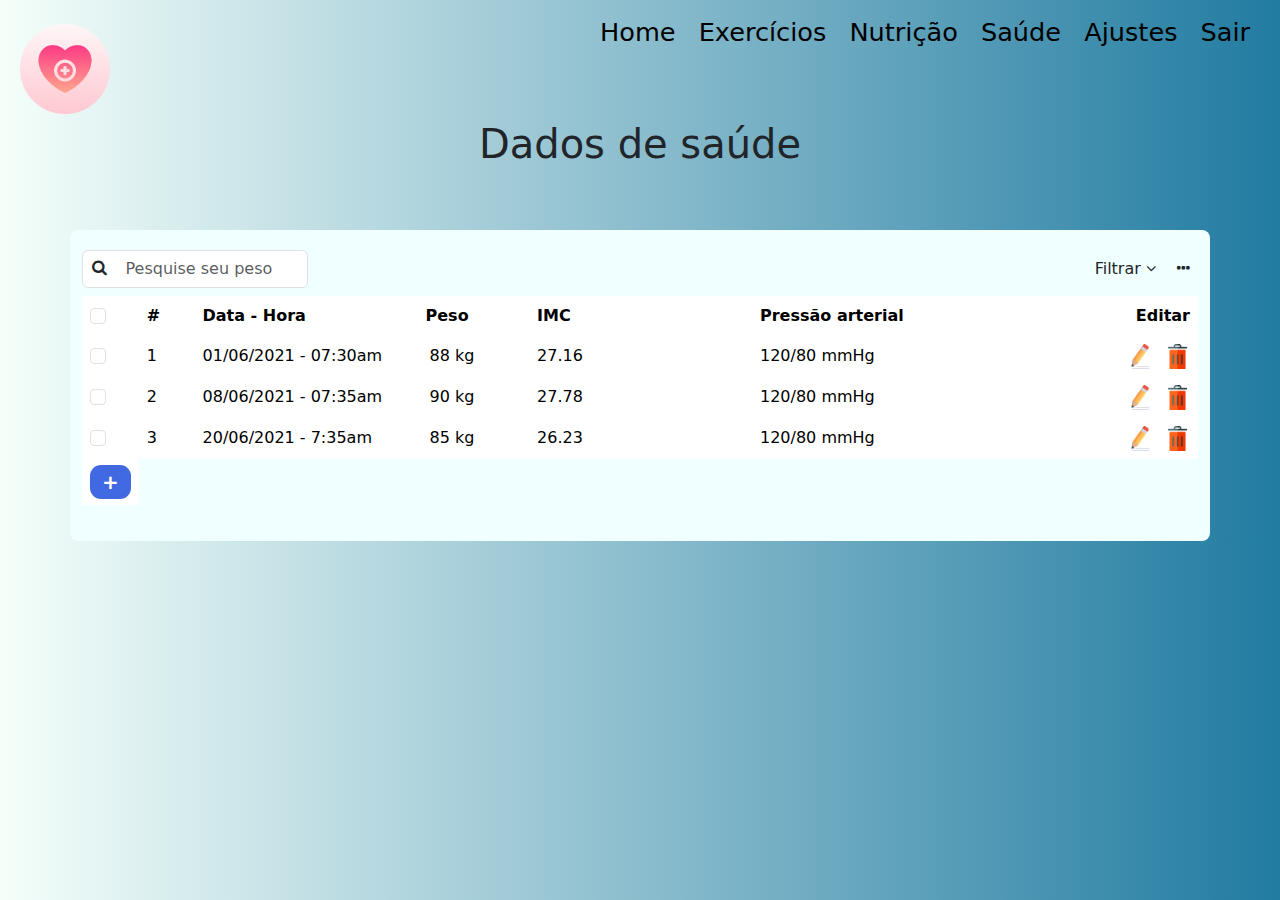
<file: pages/dados.html>
<!DOCTYPE html>
<html lang="pt-br">
<head>
    <meta charset="UTF-8">
    <meta http-equiv="X-UA-Compatible" content="IE=edge">
    <meta name="viewport" content="width=device-width, initial-scale=1.0">

    <link rel="stylesheet" href="../styles/main.css">
    <link rel="stylesheet" href="../styles/dados.css">

    <link rel="stylesheet" href="https://cdn.jsdelivr.net/npm/bootstrap@5.0.0-beta1/dist/css/bootstrap.min.css">
    <link rel="stylesheet" href="https://cdn.jsdelivr.net/npm/bootstrap@5.0.0-beta1/dist/js/bootstrap.bundle.min.js">
    <link rel="stylesheet" href="https://cdnjs.cloudflare.com/ajax/libs/font-awesome/4.7.0/css/font-awesome.min.css">

    <title>Dados e medidas corporais</title>
</head>
<body>
    <header>
        <img class="img-logo" src="../img/heartbeat.png">

        <nav id="menu">
            <ul>
                <li><a href="./home.html">Home</a></li>
                <li><a href="../pages/exercicios.html">Exercícios</a></li>
                <li><a href="./nutricao.html">Nutrição</a></li>
                <li><a href="./dados.html">Saúde</a></li>
                <li><a href="./settings.html">Ajustes</a></li>
                <li><a class="logoff" href="../index.html">Sair</a></li>
            </ul>
        </nav>
    </header>

    <h1 class="title">Dados de saúde</h1>

    <div class="container">
        <div class="mb-2 d-flex justify-content-between align-items-center">
            <div class="position-relative"> 
                <span id="search" class="position-absolute search">
                    <i class="fa fa-search"></i>
                </span> 
                <input class="form-control w-100" placeholder="      Pesquise seu peso">
            </div>

            <div class="px-2"> <span>Filtrar <i class="fa fa-angle-down"></i></span> <i class="fa fa-ellipsis-h ms-3"></i> </div>
        </div>
        <div class="table-responsive">
            <table class="table table-responsive table-borderless">
                <thead>
                    <tr class="bg-light">
                        <th scope="col" width="5%"><input class="form-check-input" type="checkbox"></th>
                        <th scope="col" width="5%">#</th>
                        <th scope="col" width="20%">Data - Hora</th>
                        <th scope="col" width="10%">Peso</th>
                        <th scope="col" width="20%">IMC</th>
                        <th scope="col" width="20%">Pressão arterial</th>
                        <th scope="col" class="text-end" width="20%"><span>Editar</span></th>
                    </tr>
                </thead>
                <tbody>
                    <tr>
                        <th scope="row"><input class="form-check-input" type="checkbox"></th>
                        <td>1</td>
                        <td>01/06/2021 - 07:30am</td>
                        <td></i><span class="ms-1">88 kg</span></td>
                        <td>27.16</td>
                        <td>120/80 mmHg</td>
                        <td class="text-end"><span class="fw-bolder"><img src="../img/edit.png" alt="Editar" width="25" class="icon-edit"> <img src="../img/trash.png" alt="Editar" width="25" class="icon-delete"></span></td>
                    </tr>
                    <tr>
                        <th scope="row"><input class="form-check-input" type="checkbox"></th>
                        <td>2</td>
                        <td>08/06/2021 - 07:35am</td>
                        <td><span class="ms-1">90 kg</span></td>
                        <td>27.78</td>
                        <td>120/80 mmHg</td>
                        <td class="text-end"><span class="fw-bolder"><img src="../img/edit.png" alt="Editar" width="25" class="icon-edit"> <img src="../img/trash.png" alt="Editar" width="25" class="icon-delete"></span></td>
                    </tr>
                    <tr>
                        <th scope="row"><input class="form-check-input" type="checkbox"></th>
                        <td>3</td>
                        <td>20/06/2021 - 7:35am</td>
                        <td><span class="ms-1">85 kg</span></td>
                        <td>26.23</td>
                        <td>120/80 mmHg</td>
                        <td class="text-end"><span class="fw-bolder"><img src="../img/edit.png" alt="Editar" width="25" class="icon-edit"> <img src="../img/trash.png" alt="Editar" width="25" class="icon-delete"></span></td>
                    </tr>
                    <tr>
                        <th><a href="#" class="btn-plus">+</a></th>
                    </tr>
                </tbody>
            </table>
        </div>
    </div>
</body>
</html>
</file>
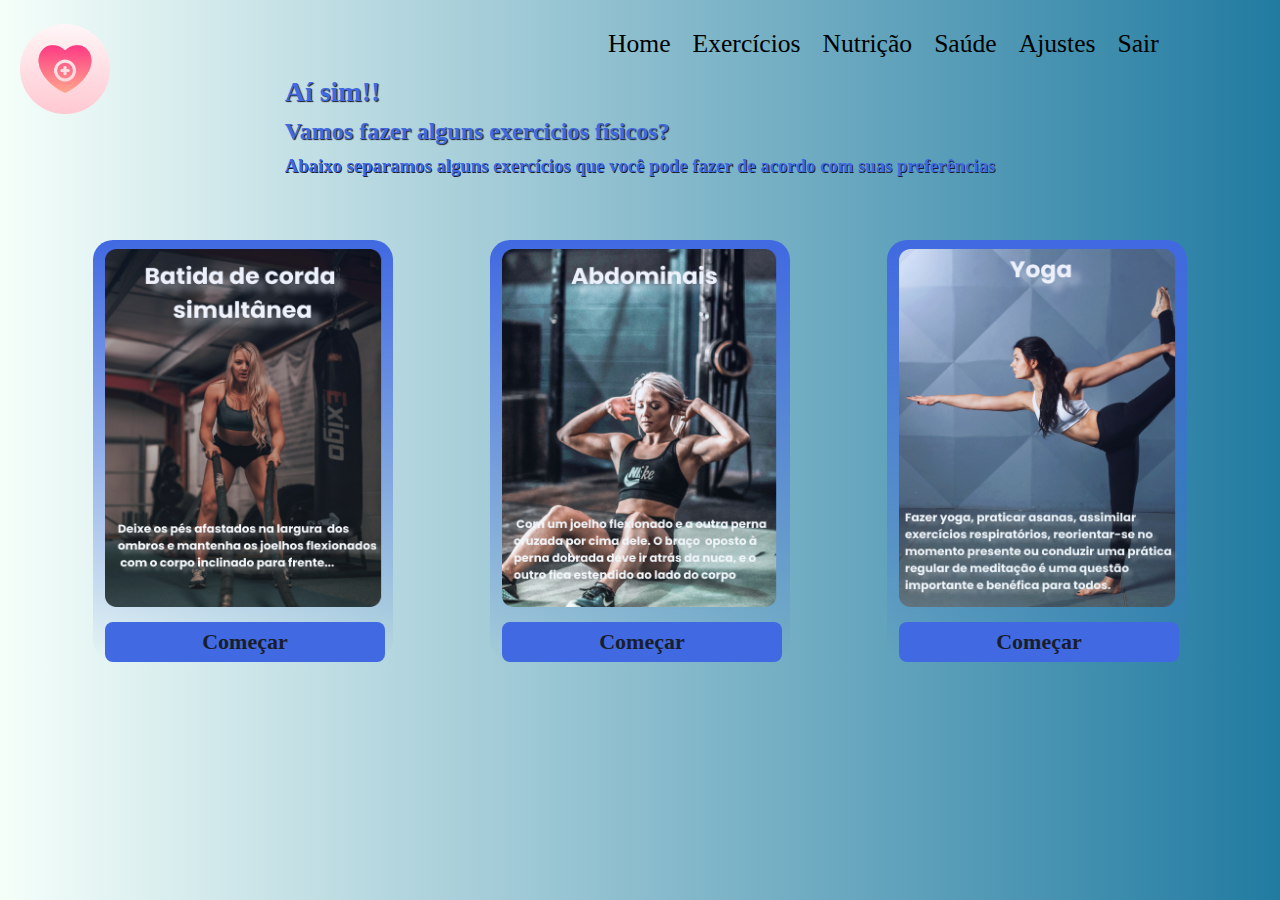
<file: pages/exercicios.html>
<!DOCTYPE html>
<html lang="pt-br">
<head>
    <meta charset="UTF-8">
    <meta http-equiv="X-UA-Compatible" content="IE=edge">
    <meta name="viewport" content="width=device-width, initial-scale=1.0">

    <link rel="stylesheet" href="../styles/main.css">
    <link rel="stylesheet" href="../styles/exercicios.css">
    <title>Exercícios</title>
</head>
<body>
    <header>
        <img class="img-logo" src="../img/heartbeat.png">

        <nav id="menu">
            <ul>
                <li><a href="./home.html">Home</a></li>
                <li><a href="../pages/exercicios.html">Exercícios</a></li>
                <li><a href="./nutricao.html">Nutrição</a></li>
                <li><a href="./dados.html">Saúde</a></li>
                <li><a href="./settings.html">Ajustes</a></li>
                <li><a class="logoff" href="../index.html">Sair</a></li>
            </ul>
        </nav>
    </header>

    <div id="texts">
        <h1>Aí sim!!</h1>
        <h2>Vamos fazer alguns exercicios físicos?</h2>
        <h3>Abaixo separamos alguns exercícios que você pode fazer de acordo com suas preferências</h3>
    </div>

    <div id="cards">
        <div class="card-container-1">
            <div class="card1">
                <img src="../img/corda.png" alt="Corda" class="img-card">
            </div>
            <div class="container-btn">
                <a href="#" class="start">Começar</a>
            </div>
        </div>

        <div class="card-container-2">
            <div class="card2">
                <img src="../img/abdominal.png" alt="Abdominais" class="img-card">
            </div>
            <div class="container-btn">
                <a href="#" class="start">Começar</a>
            </div>
        </div>

        <div class="card-container-3">
            <div class="card3">
                <img src="../img/ioga.png" alt="Yoga" class="img-card">
            </div>
            <div class="container-btn">
                <a href="#" class="start">Começar</a>
            </div>
        </div>
    </div>

</body>
</html>
</file>
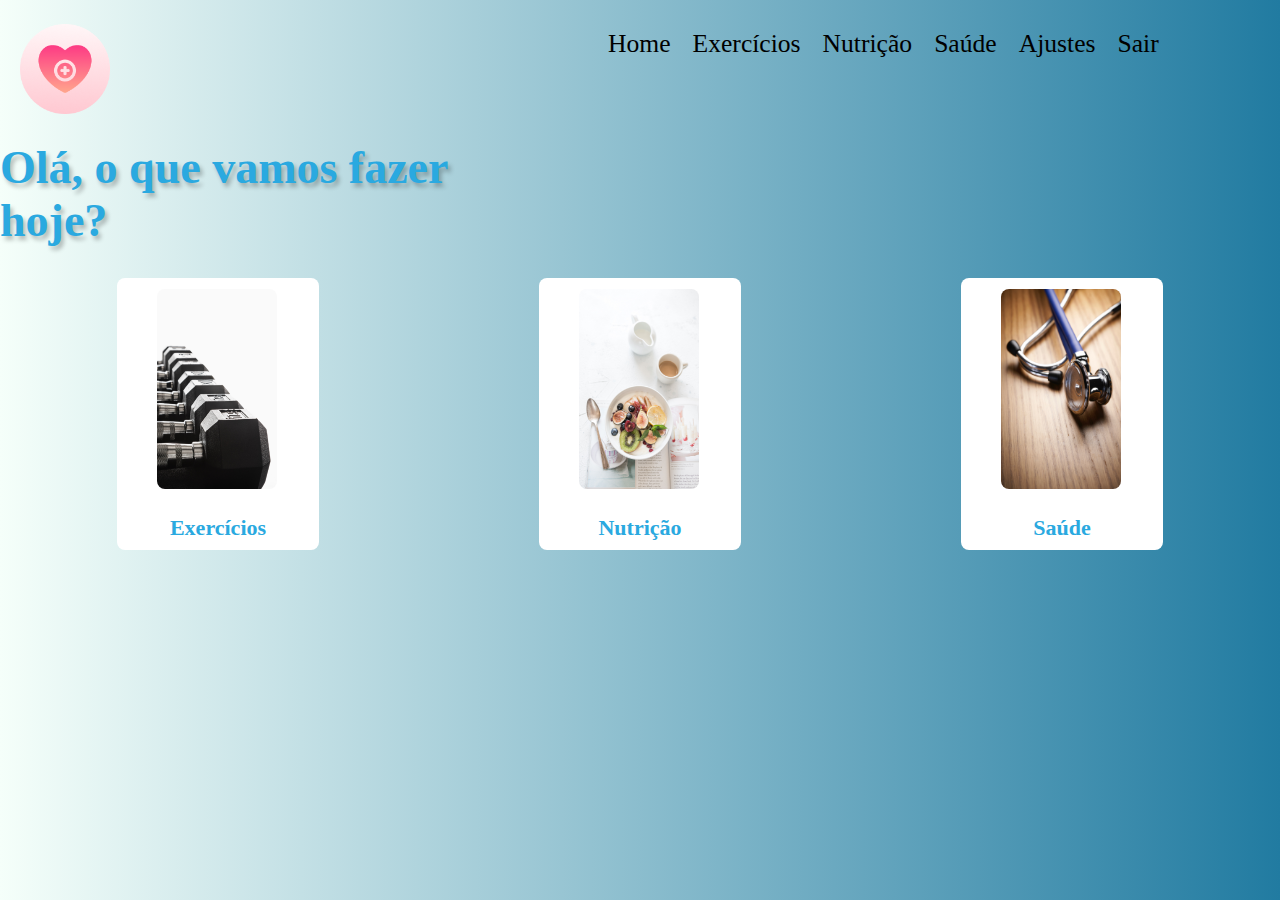
<file: pages/home.html>
<!DOCTYPE html>
<html lang="pt-br">
<head>
    <meta charset="UTF-8">
    <meta http-equiv="X-UA-Compatible" content="IE=edge">
    <meta name="viewport" content="width=device-width, initial-scale=1.0">

    <link rel="stylesheet" href="../styles/main.css">
    <link rel="stylesheet" href="../styles/home.css">
    <title>Home</title>
</head>
<body>
    <header class="header-container">
        <img class="img-home" src="../img/heartbeat.png">
        <h1 class="greeting">Olá, o que vamos fazer hoje?</h1><br>
        <nav id="menu">
            <ul>
                <li><a href="#">Home</a></li>
                <li><a href="./exercicios.html">Exercícios</a></li>
                <li><a href="./nutricao.html">Nutrição</a></li>
                <li><a href="./dados.html">Saúde</a></li>
                <li><a href="./settings.html">Ajustes</a></li>
                <li><a class="logoff" href="../index.html">Sair</a></li>
            </ul>
        </nav>
    </header>

    <section id="cards">
        <div class="card-gym">
             <a href="../pages/exercicios.html" class="gym-link">
                 <img class="pesos" src="../img/peso.jpg" alt="Pesos">
                 <h3 class="gym-txt">Exercícios</h3>
             </a>
        </div>

        <div class="card-nutri">
            <a href="./nutricao.html" class="nutri-link">
                <img class="nutri" src="../img/nutri.jpg" alt="Nutrição">
                <h3 class="nutri-txt">Nutrição</h3>
            </a>
        </div>

        <div class="card-cardio">
            <a href="./dados.html" class="cardio-link">
                <img class="pesos" src="../img/cardio.jpg" alt="Cardio">
                <h3 class="gym-txt">Saúde</h3>
            </a>
        </div>
    </section>
</body>
</html>
</file>
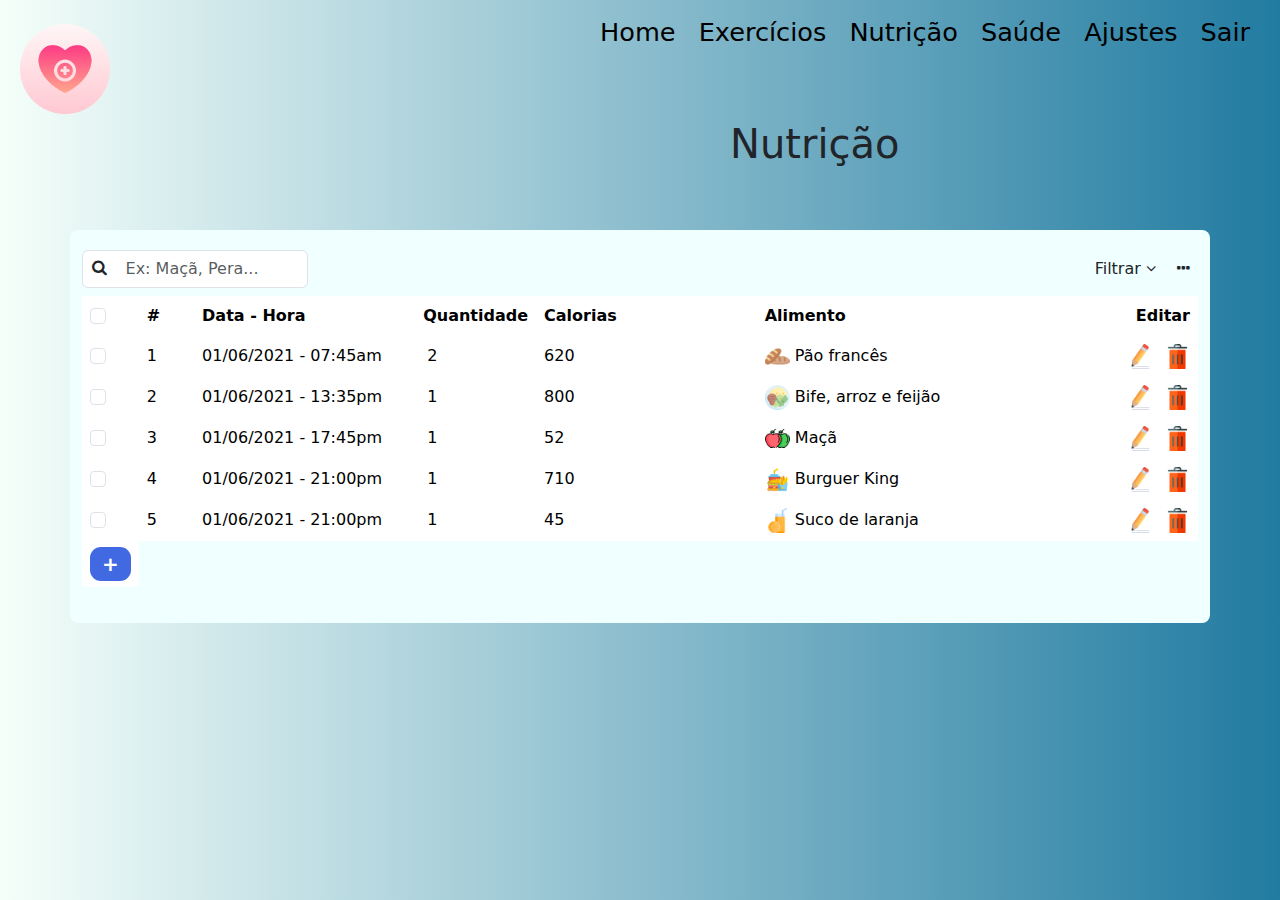
<file: pages/nutricao.html>
<!DOCTYPE html>
<html lang="pt-br">
<head>
    <meta charset="UTF-8">
    <meta http-equiv="X-UA-Compatible" content="IE=edge">
    <meta name="viewport" content="width=device-width, initial-scale=1.0">

    <link rel="stylesheet" href="../styles/main.css">
    <link rel="stylesheet" href="../styles/nutricao.css">

    <link rel="stylesheet" href="https://cdn.jsdelivr.net/npm/bootstrap@5.0.0-beta1/dist/css/bootstrap.min.css">
    <link rel="stylesheet" href="https://cdn.jsdelivr.net/npm/bootstrap@5.0.0-beta1/dist/js/bootstrap.bundle.min.js">
    <link rel="stylesheet" href="https://cdnjs.cloudflare.com/ajax/libs/font-awesome/4.7.0/css/font-awesome.min.css">

    <title>Nutrição</title>
</head>
<body>
    <header>
        <img class="img-logo" src="../img/heartbeat.png">

        <nav id="menu">
            <ul>
                <li><a href="./home.html">Home</a></li>
                <li><a href="../pages/exercicios.html">Exercícios</a></li>
                <li><a href="#">Nutrição</a></li>
                <li><a href="./dados.html">Saúde</a></li>
                <li><a href="./settings.html">Ajustes</a></li>
                <li><a class="logoff" href="../index.html">Sair</a></li>
            </ul>
        </nav>

        <h1 class="title">Nutrição</h1>
    </header>


    <div class="container">
        <div class="mb-2 d-flex justify-content-between align-items-center">
            <div class="position-relative"> 
                <span id="search" class="position-absolute search">
                    <i class="fa fa-search"></i>
                </span> 
                <input class="form-control w-100" placeholder="      Ex: Maçã, Pera...">
            </div>

            <div class="px-2"> <span>Filtrar <i class="fa fa-angle-down"></i></span> <i class="fa fa-ellipsis-h ms-3"></i> </div>
        </div>
        <div class="table-responsive">
            <table class="table table-responsive table-borderless">
                <thead>
                    <tr class="bg-light">
                        <th scope="col" width="5%"><input class="form-check-input" type="checkbox"></th>
                        <th scope="col" width="5%">#</th>
                        <th scope="col" width="20%">Data - Hora</th>
                        <th scope="col" width="10%">Quantidade</th>
                        <th scope="col" width="20%">Calorias</th>
                        <th scope="col" width="20%">Alimento</th>
                        <th scope="col" class="text-end" width="20%"><span>Editar</span></th>
                    </tr>
                </thead>
                <tbody>
                    <tr>
                        <th scope="row"><input class="form-check-input" type="checkbox"></th>
                        <td>1</td>
                        <td>01/06/2021 - 07:45am</td>
                        <td></i><span class="ms-1">2</span></td>
                        <td>620</td>
                        <td><img src="../img/bread.png" width="25"> Pão francês</td>
                        <td class="text-end"><span class="fw-bolder"><img src="../img/edit.png" alt="Editar" width="25" class="icon-edit"> <img src="../img/trash.png" alt="Editar" width="25" class="icon-delete"></span></td>
                    </tr>
                    <tr>
                        <th scope="row"><input class="form-check-input" type="checkbox"></th>
                        <td>2</td>
                        <td>01/06/2021 - 13:35pm</td>
                        <td><span class="ms-1">1</span></td>
                        <td>800</td>
                        <td><img src="../img/meal.png" width="25"> Bife, arroz e feijão</td>
                        <td class="text-end"><span class="fw-bolder"><img src="../img/edit.png" alt="Editar" width="25" class="icon-edit"> <img src="../img/trash.png" alt="Editar" width="25" class="icon-delete"></span></td>
                    </tr>
                    <tr>
                        <th scope="row"><input class="form-check-input" type="checkbox"></th>
                        <td>3</td>
                        <td>01/06/2021 - 17:45pm</td>
                        <td><span class="ms-1">1</span></td>
                        <td>52</td>
                        <td><img src="../img/maca.png" width="25"> Maçã</td>
                        <td class="text-end"><span class="fw-bolder"><img src="../img/edit.png" alt="Editar" width="25" class="icon-edit"> <img src="../img/trash.png" alt="Editar" width="25" class="icon-delete"></span></td>
                    </tr>
                    <tr>
                        <th scope="row"><input class="form-check-input" type="checkbox"></th>
                        <td>4</td>
                        <td>01/06/2021 - 21:00pm</td>
                        <td><span class="ms-1">1</span></td>
                        <td>710</td>
                        <td><img src="../img/fast-food.png" width="25"> Burguer King</td>
                        <td class="text-end"><span class="fw-bolder"><img src="../img/edit.png" alt="Editar" width="25" class="icon-edit"> <img src="../img/trash.png" alt="Editar" width="25" class="icon-delete"></span></td>
                    </tr>
                    <tr>
                        <th scope="row"><input class="form-check-input" type="checkbox"></th>
                        <td>5</td>
                        <td>01/06/2021 - 21:00pm</td>
                        <td><span class="ms-1">1</span></td>
                        <td>45</td>
                        <td><img src="../img/orange-juice.png" width="25"> Suco de laranja</td>
                        <td class="text-end"><span class="fw-bolder"><img src="../img/edit.png" alt="Editar" width="25" class="icon-edit"> <img src="../img/trash.png" alt="Editar" width="25" class="icon-delete"></span></td>
                    </tr>
                    <tr>
                        <th><a href="#" class="btn-plus">+</a></th>
                    </tr>
                </tbody>
            </table>
        </div>
    </div>
</body>
</html>
</file>
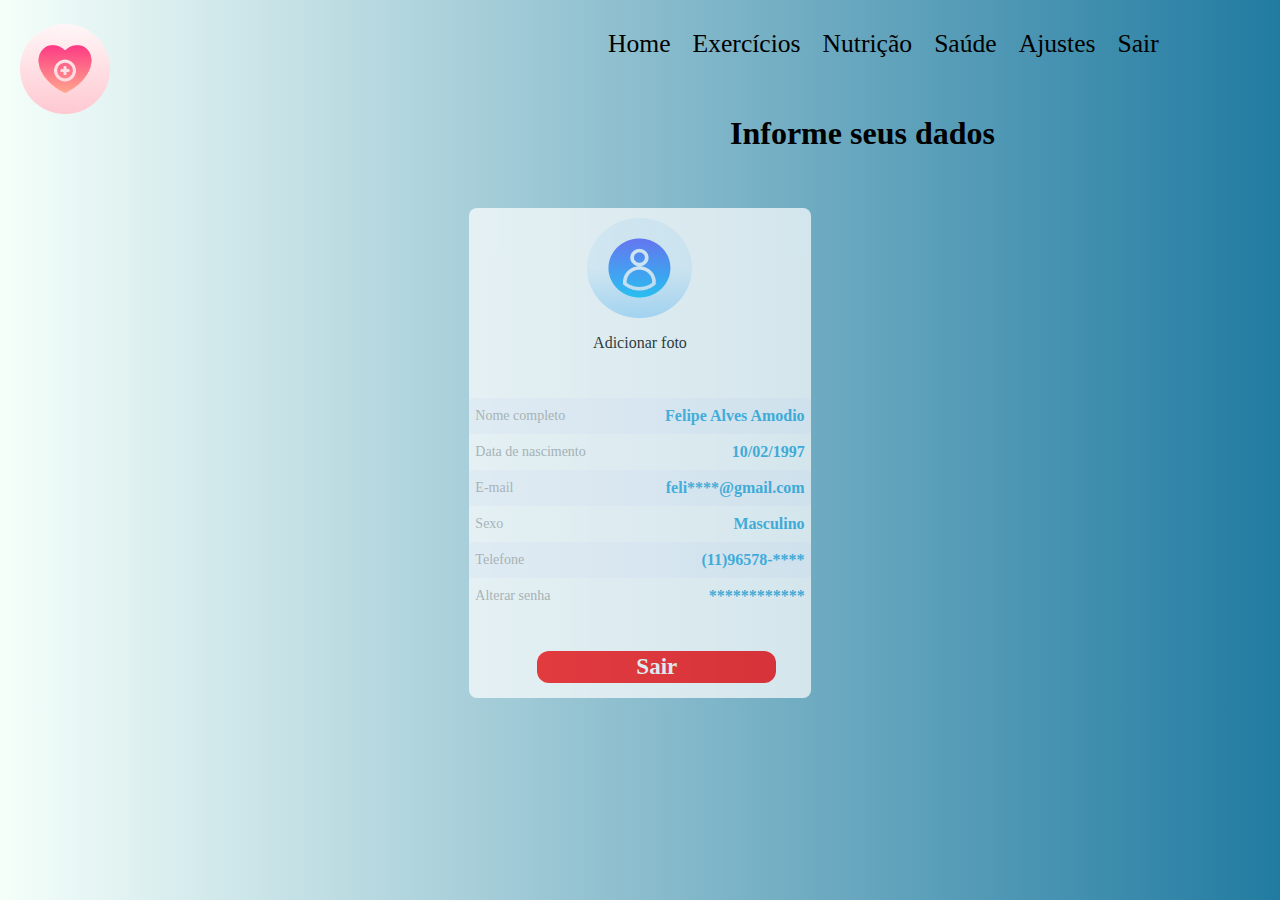
<file: pages/settings.html>
<!DOCTYPE html>
<html lang="pt-br">
<head>
    <meta charset="UTF-8">
    <meta http-equiv="X-UA-Compatible" content="IE=edge">
    <meta name="viewport" content="width=device-width, initial-scale=1.0">

    <link rel="stylesheet" href="../styles/settings.css">
    <link rel="stylesheet" href="../styles/main.css">

    <title>Dados Pessoais</title>
</head>
<body>
    <header>
        <img class="img-logo" src="../img/heartbeat.png">

        <nav id="menu">
            <ul>
                <li><a href="./home.html">Home</a></li>
                <li><a href="../pages/exercicios.html">Exercícios</a></li>
                <li><a href="#">Nutrição</a></li>
                <li><a href="./dados.html">Saúde</a></li>
                <li><a href="./settings.html">Ajustes</a></li>
                <li><a class="logoff" href="../index.html">Sair</a></li>
            </ul>
        </nav>

        <h1 class="title">Informe seus dados</h1>
    </header>

    <div id="container-form">
       <div class="container-user">
            <img src="../img/user 1.png" alt="User" class="img-user" />
            <p class="img-txt">Adicionar foto</p>
       </div>

       <div class="container-name">
            <a href="#" class="link-name">Nome completo</a>
            <p class="name">Felipe Alves Amodio</p>
       </div>

       <div class="container-nasc">
        <a href="#" class="link-nasc">Data de nascimento</a>
        <p class="nasc">10/02/1997</p>
       </div>

       <div class="container-email">
        <a href="#" class="link-email">E-mail</a>
        <p class="email">feli****@gmail.com</p>
       </div>

       <div class="container-gen">
        <a href="#" class="link-gen">Sexo</a>
        <p class="gen">Masculino</p>
       </div>

       <div class="container-tel">
        <a href="#" class="link-tel">Telefone</a>
        <p class="tel">(11)96578-****</p>
       </div>

       <div class="container-pwd">
        <a href="#" class="link-pwd">Alterar senha</a>
        <p class="pwd">************</p>
       </div>

       <div class="btn-logoff">
        <a href="../index.html" class="txt-logoff">Sair</a>
       </div>
    </div>

    
</body>
</html>
</file>
<file: styles/main.css>
body{
    background-image: linear-gradient(to right, #F5FFFA, #217BA1);
    font-family: Poppins;
    display: flex;
    align-items: center;
    justify-content: center;
}

#header{
    position: absolute;
    top: 80px;
}

#welcome{
    font-size: 4rem;
    font-weight: 600;
    text-shadow: 1px 2px 2.5px #000;
    font-family: Poppins;
    line-height: 66px;
}

.heartbeat{
    position: absolute;
    top: 151px;
    left: 386px;
    height: 120px;
    width: 120px;
}
</file>
<file: styles/dados.css>
@import url('https://fonts.googleapis.com/css2?family=Open+Sans:wght@300&display=swap');

.img-logo{
    position: absolute;
    top: 24px;
    left: 20px;
    width: 90px;
    height: 90px;
}

#menu{
    position: absolute;
    top: 13px;
    left: 550px;
}

#menu ul li{
    display: inline;
    margin-left: 18px;
}

#menu ul li a{
    text-decoration: none;
    font-size: 1.6rem;
    text-align: end;
    color: #000000;
    cursor: pointer;
}

#menu a:hover{
    color: #2AA9E0;
}

#menu .logoff:hover{
    color: #FF0000;
}

.title{
    position: absolute;
    top: 120px;
}

.container{
    margin-top: 230px;
    background-color: #F0FFFF;
    border-radius: 8px;
    padding: 20px;
}

.search {
    top: 6px;
    left: 10px;
}


.form-control {
    border: none;
    padding-left: 32px;
}

.form-control:focus {
    border: none;
    box-shadow: none;
}

.green {
    color: green;
}

.icon-edit{
    cursor: pointer;
    margin-right: 6px;
}

.icon-delete{
    cursor: pointer;
}

.btn-plus{
    text-decoration: none;
    font-size: 20px;
    color: #FFFFFF;
    background-color: #4169E1;
    padding-left: 12px;
    padding-right: 12px;
    padding-top: 5px;
    padding-bottom: 5px;
    border-radius: 11px;
    text-align: center;
    cursor: pointer;
}

.btn-plus:hover{
    color: #FFFFFF;
}
</file>
<file: styles/exercicios.css>
.img-logo{
    position: absolute;
    top: 24px;
    left: 20px;
    width: 90px;
    height: 90px;
}

#menu{
    position: absolute;
    top: 13px;
    left: 550px;
}

#menu ul li{
    display: inline;
    margin-left: 18px;
}

#menu ul li a{
    text-decoration: none;
    font-size: 1.6rem;
    text-align: end;
    color: #000000;
    cursor: pointer;
}

#menu a:hover{
    color: #2AA9E0;
}

#menu .logoff:hover{
    color: #FF0000;
}

#texts{
    position: absolute;
    top: 57px;
}

#texts h1{
    color: #4169E1;
    font-size: 28px;
    font-weight: 800;
    text-shadow: 1px 1px 1px #181e2b;
}

#texts h2{
    color: #4169E1;
    margin-top: -9px;
    font-weight: 700;
    text-shadow: 1px 1px 1px #181e2b;
}

#texts h3{
    color: #4169E1;
    margin-top: -9px;
    font-weight: 600;
    text-shadow: 0.8px 0.8px #181e2b;
}

#cards{
    display: flex;
    align-items: center;
    justify-content: space-around;
    margin-top: 67px;
}

.card-container-1{
    width: 300px;
    height: 420px;
    margin-top: 165px;
    margin-right: 97px;
    background: linear-gradient(180deg, #4169E1 0%, rgba(65, 105, 255, 0) 100%);
    border-radius: 20px;
}

.card-container-2{
    width: 300px;
    height: 420px;
    margin-top: 165px;
    margin-right: 97px;
    background: linear-gradient(180deg, #4169E1 0%, rgba(65, 105, 255, 0) 100%);
    border-radius: 20px;
}

.card-container-3{
    width: 300px;
    height: 420px;
    margin-top: 165px;
    background: linear-gradient(180deg, #4169E1 0%, rgba(65, 105, 255, 0) 100%);
    border-radius: 20px;
}

.img-card{
    width: 280px;
    height: 358px;
    margin-top: 9px;
    margin-left: 12px;
    opacity: 0.9;
}

.container-btn{
    margin-top: 11px;
    display: flex;
    align-items: center;
    justify-content: center;
    width: 280px;
    height: 40px;
    background: #4169E1;
    margin-left: 12px;
    border-radius: 8px;
    cursor: pointer;
    transition: 0.6s;
}

.container-btn:hover{
    background: #5aabe0;
}

.start{
    text-decoration: none;
    color: #181e2b;
    font-weight: bold;
    font-size: 22px;
    transition: 0.6s;
}

.start:hover{
    color: #000000;
}
</file>
<file: styles/home.css>
.header-container{
    display: flex;
    align-items: center;
    justify-content: center;
}

.img-home{
    position: absolute;
    top: 24px;
    left: 20px;
    width: 90px;
    height: 90px;
}

.greeting{
    font-size: 46px;
    color: #2AA9E0;
    text-shadow: 3px 4px 4px rgba(0, 0, 0, 0.25);
    font-weight: bold;
    position: absolute;
    top: 110px;
    right: 760px;
}

#menu{
    position: absolute;
    top: 13px;
    left: 550px;
}

#menu ul li{
    display: inline;
    margin-left: 18px;
}

#menu ul li a{
    text-decoration: none;
    font-size: 1.6rem;
    text-align: end;
    color: #000000;
    cursor: pointer;
}

#menu a:hover{
    color: #2AA9E0;
}

#menu .logoff:hover{
    color: #FF0000;
}

#cards{
    margin-top: 270px;
    display: flex;
    justify-content: space-between;
    align-items: center;
}

.card-gym{
    background-color: #FFFFFF;
    width: 200px;
    height: 270px;
    margin-right: 220px;
    border-radius: 8px;
    cursor: pointer;
    transition: all .5s;
    border: 1px solid transparent;
}

.card-gym:hover{
    border: 7px solid #136497;
    border-radius: 7px;
}

.gym-link{
    align-items: center;
    justify-content: center;
    text-decoration: none;
}

.pesos{
    height: 200px;
    width: 120px;
    margin-left: 39px;
    margin-top: 10px;
    align-items: center;
    justify-content: center;
    border-radius: 8px;
}

.gym-txt{
    text-align: center;
    font-size: 22px;
    color: #2AA9E0;
    font-weight: bold;
}

.card-nutri{
    background-color: #FFFFFF;
    width: 200px;
    height: 270px;
    margin-right: 220px;
    cursor: pointer;
    border-radius: 8px;
    transition: all .5s;
    border: 1px solid transparent;
}

.card-nutri:hover{
    border: 7px solid #136497;
    border-radius: 7px;
}

.nutri-link{
    align-items: center;
    justify-content: center;
    text-decoration: none;
}

.nutri{
    height: 200px;
    width: 120px;
    margin-left: 39px;
    margin-top: 10px;
    align-items: center;
    justify-content: center;
    border-radius: 8px;
}

.nutri-txt{
    text-align: center;
    font-size: 22px;
    color: #2AA9E0;
    font-weight: bold;
}

.card-cardio{
    background-color: #FFFFFF;
    width: 200px;
    height: 270px;
    cursor: pointer;
    border-radius: 8px;
    transition: all .5s;
    border: 1px solid transparent;
}

.card-cardio:hover{
    border: 7px solid #136497;
    border-radius: 7px;
}

.cardio-link{
    align-items: center;
    justify-content: center;
    text-decoration: none;
}

.cardio{
    height: 200px;
    width: 120px;
    margin-left: 39px;
    margin-top: 10px;
    align-items: center;
    justify-content: center;
    border-radius: 8px;
}

.cardio-txt{
    text-align: center;
    font-size: 22px;
    color: #2AA9E0;
    font-weight: bold;
}
</file>
<file: styles/nutricao.css>
@import url('https://fonts.googleapis.com/css2?family=Open+Sans:wght@300&display=swap');

.img-logo{
    position: absolute;
    top: 24px;
    left: 20px;
    width: 90px;
    height: 90px;
}

#menu{
    position: absolute;
    top: 13px;
    left: 550px;
}

#menu ul li{
    display: inline;
    margin-left: 18px;
}

#menu ul li a{
    text-decoration: none;
    font-size: 1.6rem;
    text-align: end;
    color: #000000;
    cursor: pointer;
}

#menu a:hover{
    color: #2AA9E0;
}

#menu .logoff:hover{
    color: #FF0000;
}

.container{
    margin-top: 230px;
    background-color: #F0FFFF;
    border-radius: 8px;
    padding: 20px;
}

.search {
    top: 6px;
    left: 10px;
}


.form-control {
    border: none;
    padding-left: 32px;
}

.form-control:focus {
    border: none;
    box-shadow: none;
}

.green {
    color: green;
}

.icon-edit{
    cursor: pointer;
    margin-right: 6px;
}

.icon-delete{
    cursor: pointer;
}

.btn-plus{
    text-decoration: none;
    font-size: 20px;
    color: #FFFFFF;
    background-color: #4169E1;
    padding-left: 12px;
    padding-right: 12px;
    padding-top: 5px;
    padding-bottom: 5px;
    border-radius: 11px;
    text-align: center;
    cursor: pointer;
}

.btn-plus:hover{
    color: #FFFFFF;
}

.title{
    position: absolute;
    top: 120px;
    left: 730px
}
</file>
<file: styles/settings.css>
.img-logo{
    position: absolute;
    top: 24px;
    left: 20px;
    width: 90px;
    height: 90px;
}

#menu{
    position: absolute;
    top: 13px;
    left: 550px;
}

#menu ul li{
    display: inline;
    margin-left: 18px;
}

#menu ul li a{
    text-decoration: none;
    font-size: 1.6rem;
    text-align: end;
    color: #000000;
    cursor: pointer;
}

#menu a:hover{
    color: #2AA9E0;
}

#menu .logoff:hover{
    color: #FF0000;
}

.title{
    position: absolute;
    top: 94px;
    left: 730px;
}

#container-form{
    background-color: #FFFFFF;
    width: 27%;
    height: 490px;
    margin-top: 200px;
    border-radius: 8px;
    align-items: center;
    justify-content: center;
    opacity: 0.7;
}

.container-user{
    display: flex;
    flex-direction: column;
    align-items: center;
    justify-content: center;
    margin-top: 10px;
}


.container-name{
    display: flex;
    flex-direction: row;
    align-items: center;
    justify-content: space-between;
    margin-top: 30px;
    background-color: #F8F8FF;
    border-radius: 4px;
    height: 36px;
    cursor: pointer;
    transition: 0.6s;
}

.container-name:hover{
    background-color: #DaDaFa;
}

.link-name{
    text-decoration: none;
    margin-left: 6px;
    color: #A9A9A9;
    font-size: 14px;
}

.name{
    margin-right: 6px;
    font-size: 16px;
    color: #2AA9E0;
    font-weight: bold;
}

.container-nasc{
    display: flex;
    flex-direction: row;
    align-items: center;
    justify-content: space-between;
    border-radius: 4px;
    height: 36px;
    cursor: pointer;
    transition: 0.6s;
}

.container-nasc:hover{
    background-color: #DaDaFa;
}

.link-nasc{
    text-decoration: none;
    margin-left: 6px;
    color: #A9A9A9;
    font-size: 14px;
}

.nasc{
    margin-right: 6px;
    font-size: 16px;
    color: #2AA9E0;
    font-weight: bold;
}

.container-email{
    display: flex;
    flex-direction: row;
    align-items: center;
    justify-content: space-between;
    background-color: #F8F8FF;
    border-radius: 4px;
    height: 36px;
    cursor: pointer;
    transition: 0.6s;
}

.container-email:hover{
    background-color: #DaDaFa;
}

.link-email{
    text-decoration: none;
    margin-left: 6px;
    color: #A9A9A9;
    font-size: 14px;
}

.email{
    margin-right: 6px;
    font-size: 16px;
    color: #2AA9E0;
    font-weight: bold;
}

.container-gen{
    display: flex;
    flex-direction: row;
    align-items: center;
    justify-content: space-between;
    border-radius: 4px;
    height: 36px;
    cursor: pointer;
    transition: 0.6s;
}

.container-gen:hover{
    background-color: #DaDaFa;
}

.link-gen{
    text-decoration: none;
    margin-left: 6px;
    color: #A9A9A9;
    font-size: 14px;
}

.gen{
    margin-right: 6px;
    font-size: 16px;
    color: #2AA9E0;
    font-weight: bold;
}

.container-tel{
    display: flex;
    flex-direction: row;
    align-items: center;
    justify-content: space-between;
    background-color: #F8F8FF;
    border-radius: 4px;
    height: 36px;
    cursor: pointer;
    transition: 0.6s;
}

.container-tel:hover{
    background-color: #DaDaFa;
}

.link-tel{
    text-decoration: none;
    margin-left: 6px;
    color: #A9A9A9;
    font-size: 14px;
}

.tel{
    margin-right: 6px;
    font-size: 16px;
    color: #2AA9E0;
    font-weight: bold;
}

.container-pwd{
    display: flex;
    flex-direction: row;
    align-items: center;
    justify-content: space-between;
    border-radius: 4px;
    height: 36px;
    cursor: pointer;
    transition: 0.6s;
}

.container-pwd:hover{
    background-color: #DaDaFa;
}

.link-pwd{
    text-decoration: none;
    margin-left: 6px;
    color: #A9A9A9;
    font-size: 14px;
}

.pwd{
    margin-right: 6px;
    font-size: 16px;
    color: #2AA9E0;
    font-weight: bold;
}

.btn-logoff{
    display: flex;
    align-items: center;
    justify-content: center;
    margin-top: 37px;
    margin-left: 68px;
    background-color: #FF0000;
    border-radius: 12px;
    width: 70%;
    height: 32px;
    cursor: pointer;
    transition: 0.6s;
}

.btn-logoff:hover{
    background-color: #FF4500;
}

.txt-logoff{
    text-decoration: none;
    color: #FFFFFF;
    font-size: 23px;
    font-weight: 800;
}
</file>
